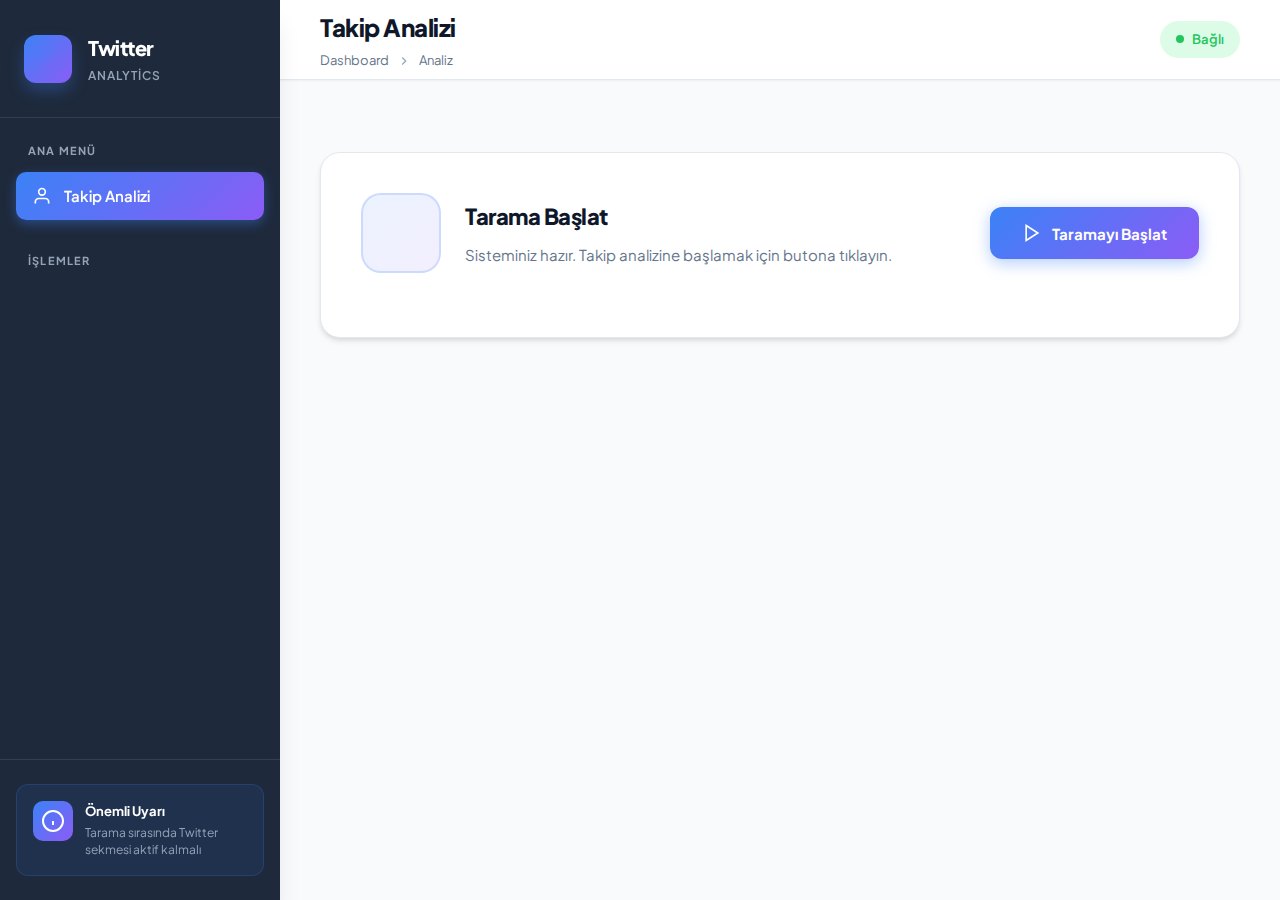
<file: index.html>
<!DOCTYPE html>
<html lang="tr">
<head>
    <meta charset="UTF-8">
    <meta name="viewport" content="width=device-width, initial-scale=1.0">
    <title>Twitter Analytics Dashboard</title>
    <link rel="preconnect" href="https://fonts.googleapis.com">
    <link rel="preconnect" href="https://fonts.gstatic.com" crossorigin>
    <link href="https://fonts.googleapis.com/css2?family=Plus+Jakarta+Sans:wght@300;400;500;600;700;800&display=swap" rel="stylesheet">
    <link rel="stylesheet" href="styles.css">
</head>
<body>
    <!-- Sidebar -->
    <aside class="sidebar">
        <div class="sidebar-header">
            <div class="brand">
                <div class="brand-icon">
                    <svg width="24" height="24" viewBox="0 0 24 24" fill="none">
                        <path d="M23 3a10.9 10.9 0 01-3.14 1.53 4.48 4.48 0 00-7.86 3v1A10.66 10.66 0 013 4s-4 9 5 13a11.64 11.64 0 01-7 2c9 5 20 0 20-11.5a4.5 4.5 0 00-.08-.83A7.72 7.72 0 0023 3z" stroke="url(#gradient1)" stroke-width="2" stroke-linecap="round" stroke-linejoin="round"/>
                        <defs>
                            <linearGradient id="gradient1" x1="0%" y1="0%" x2="100%" y2="100%">
                                <stop offset="0%" style="stop-color:#3b82f6"/>
                                <stop offset="100%" style="stop-color:#8b5cf6"/>
                            </linearGradient>
                        </defs>
                    </svg>
                </div>
                <div class="brand-text">
                    <div class="brand-title">Twitter</div>
                    <div class="brand-subtitle">Analytics</div>
                </div>
            </div>
        </div>

        <nav class="sidebar-nav">
            <div class="nav-section">
                <div class="nav-label">ANA MENÜ</div>
                <div class="nav-item active">
                    <svg width="20" height="20" viewBox="0 0 24 24" fill="none" stroke="currentColor" stroke-width="2">
                        <path d="M20 21v-2a4 4 0 00-4-4H8a4 4 0 00-4 4v2"/>
                        <circle cx="12" cy="7" r="4"/>
                    </svg>
                    <span>Takip Analizi</span>
                </div>
            </div>

            <div class="nav-section">
                <div class="nav-label">İŞLEMLER</div>
                <button id="clearBtn" class="nav-item nav-action" style="display: none;">
                    <svg width="20" height="20" viewBox="0 0 24 24" fill="none" stroke="currentColor" stroke-width="2">
                        <path d="M3 6h18M19 6v14a2 2 0 01-2 2H7a2 2 0 01-2-2V6m3 0V4a2 2 0 012-2h4a2 2 0 012 2v2"/>
                    </svg>
                    <span>Verileri Temizle</span>
                </button>
            </div>
        </nav>

        <div class="sidebar-footer">
            <div class="footer-card">
                <div class="footer-icon">
                    <svg width="24" height="24" viewBox="0 0 24 24" fill="none" stroke="currentColor" stroke-width="2">
                        <circle cx="12" cy="12" r="10"/>
                        <path d="M12 16v-4M12 8h.01"/>
                    </svg>
                </div>
                <div class="footer-text">
                    <div class="footer-title">Önemli Uyarı</div>
                    <div class="footer-desc">Tarama sırasında Twitter sekmesi aktif kalmalı</div>
                </div>
            </div>
        </div>
    </aside>

    <!-- Main Content -->
    <main class="main-wrapper">
        <!-- Top Bar -->
        <div class="topbar">
            <div class="topbar-left">
                <h1 class="page-title">Takip Analizi</h1>
                <div class="page-breadcrumb">
                    <span>Dashboard</span>
                    <svg width="16" height="16" viewBox="0 0 24 24" fill="none" stroke="currentColor" stroke-width="2">
                        <polyline points="9 18 15 12 9 6"/>
                    </svg>
                    <span>Analiz</span>
                </div>
            </div>
            <div class="topbar-right">
                <div id="connectionStatus" class="connection-status">
                    <div class="status-dot"></div>
                    <span>Bağlı</span>
                </div>
            </div>
        </div>

        <!-- Stats Section -->
        <div class="dashboard-section">
            <div id="stats" class="stats-container" style="display: none;">
                <div class="stat-card primary">
                    <div class="stat-background">
                        <svg width="120" height="120" viewBox="0 0 120 120" fill="none">
                            <circle cx="60" cy="60" r="50" stroke="rgba(59, 130, 246, 0.1)" stroke-width="20"/>
                        </svg>
                    </div>
                    <div class="stat-header">
                        <div class="stat-icon-wrapper primary">
                            <svg width="24" height="24" viewBox="0 0 24 24" fill="none" stroke="currentColor" stroke-width="2">
                                <path d="M17 21v-2a4 4 0 00-4-4H5a4 4 0 00-4 4v2"/>
                                <circle cx="9" cy="7" r="4"/>
                                <path d="M23 21v-2a4 4 0 00-3-3.87M16 3.13a4 4 0 010 7.75"/>
                            </svg>
                        </div>
                        <div class="stat-title">Kontrol Edilen</div>
                    </div>
                    <div class="stat-value" id="followingCount">0</div>
                    <div class="stat-footer">
                        <span class="stat-change positive">
                            <svg width="16" height="16" viewBox="0 0 24 24" fill="none" stroke="currentColor" stroke-width="2">
                                <polyline points="18 15 12 9 6 15"/>
                            </svg>
                            Toplam takip
                        </span>
                    </div>
                </div>

                <div class="stat-card danger">
                    <div class="stat-background">
                        <svg width="120" height="120" viewBox="0 0 120 120" fill="none">
                            <circle cx="60" cy="60" r="50" stroke="rgba(239, 68, 68, 0.1)" stroke-width="20"/>
                        </svg>
                    </div>
                    <div class="stat-header">
                        <div class="stat-icon-wrapper danger">
                            <svg width="24" height="24" viewBox="0 0 24 24" fill="none" stroke="currentColor" stroke-width="2">
                                <path d="M16 21v-2a4 4 0 00-4-4H5a4 4 0 00-4 4v2"/>
                                <circle cx="8.5" cy="7" r="4"/>
                                <line x1="18" y1="8" x2="23" y2="13"/>
                                <line x1="23" y1="8" x2="18" y2="13"/>
                            </svg>
                        </div>
                        <div class="stat-title">Takip Etmeyen</div>
                    </div>
                    <div class="stat-value" id="notFollowingBack">0</div>
                    <div class="stat-footer">
                        <span class="stat-change negative">
                            <svg width="16" height="16" viewBox="0 0 24 24" fill="none" stroke="currentColor" stroke-width="2">
                                <polyline points="6 9 12 15 18 9"/>
                            </svg>
                            Sizi takip etmiyor
                        </span>
                    </div>
                </div>

                <div class="stat-card success">
                    <div class="stat-background">
                        <svg width="120" height="120" viewBox="0 0 120 120" fill="none">
                            <circle cx="60" cy="60" r="50" stroke="rgba(34, 197, 94, 0.1)" stroke-width="20"/>
                        </svg>
                    </div>
                    <div class="stat-header">
                        <div class="stat-icon-wrapper success">
                            <svg width="24" height="24" viewBox="0 0 24 24" fill="none" stroke="currentColor" stroke-width="2">
                                <polyline points="20 6 9 17 4 12"/>
                            </svg>
                        </div>
                        <div class="stat-title">Karşılıklı Takip</div>
                    </div>
                    <div class="stat-value" id="mutualFollowCount">0</div>
                    <div class="stat-footer">
                        <span class="stat-change positive">
                            <svg width="16" height="16" viewBox="0 0 24 24" fill="none" stroke="currentColor" stroke-width="2">
                                <polyline points="18 15 12 9 6 15"/>
                            </svg>
                            Aktif takip
                        </span>
                    </div>
                </div>
            </div>
        </div>

        <!-- Scan Control Section -->
        <div class="dashboard-section">
            <div class="scan-control-card">
                <div class="scan-control-content">
                    <div class="scan-info">
                        <div class="scan-icon">
                            <svg width="48" height="48" viewBox="0 0 24 24" fill="none" stroke="url(#gradient2)" stroke-width="2">
                                <circle cx="11" cy="11" r="8"/>
                                <path d="M21 21l-4.35-4.35"/>
                            </svg>
                            <defs>
                                <linearGradient id="gradient2" x1="0%" y1="0%" x2="100%" y2="100%">
                                    <stop offset="0%" style="stop-color:#3b82f6"/>
                                    <stop offset="100%" style="stop-color:#8b5cf6"/>
                                </linearGradient>
                            </defs>
                        </div>
                        <div class="scan-text">
                            <h3>Tarama Başlat</h3>
                            <p id="status">Sisteminiz hazır. Takip analizine başlamak için butona tıklayın.</p>
                        </div>
                    </div>
                    <div class="scan-actions">
                        <button id="scanBtn" class="action-btn primary-btn">
                            <svg width="20" height="20" viewBox="0 0 24 24" fill="none" stroke="currentColor" stroke-width="2">
                                <polygon points="5 3 19 12 5 21 5 3"/>
                            </svg>
                            <span>Taramayı Başlat</span>
                        </button>
                        <button id="stopBtn" class="action-btn danger-btn" style="display: none;">
                            <svg width="20" height="20" viewBox="0 0 24 24" fill="none" stroke="currentColor" stroke-width="2">
                                <rect x="6" y="6" width="12" height="12" rx="2"/>
                            </svg>
                            <span>Durdur</span>
                        </button>
                    </div>
                </div>

                <!-- Progress -->
                <div id="progress" class="scan-progress" style="display: none;">
                    <div class="progress-track">
                        <div id="progressBar" class="progress-active"></div>
                    </div>
                </div>
            </div>
        </div>

        <!-- Results Section -->
        <div id="resultsContainer" class="dashboard-section" style="display: none;">
            <!-- Section Header -->
            <div class="section-header-card">
                <div class="section-header-left">
                    <h2 class="section-title">Tarama Sonuçları</h2>
                    <p class="section-subtitle">Sizi takip etmeyen kullanıcıların listesi</p>
                </div>
                <div class="section-header-right">
                    <div class="search-container">
                        <svg width="20" height="20" viewBox="0 0 24 24" fill="none" stroke="currentColor" stroke-width="2">
                            <circle cx="11" cy="11" r="8"/>
                            <path d="M21 21l-4.35-4.35"/>
                        </svg>
                        <input type="text" id="searchInput" placeholder="Kullanıcı adı ile ara...">
                    </div>
                </div>
            </div>

            <!-- Bulk Actions Panel -->
            <div id="bulkActions" class="bulk-actions-panel" style="display: none;">
                <div class="bulk-panel-left">
                    <label class="master-checkbox">
                        <input type="checkbox" id="selectAllCheckbox">
                        <span class="checkbox-custom"></span>
                    </label>
                    <div class="selection-info">
                        <span id="selectedCount" class="selection-count">0</span>
                        <span class="selection-text">kullanıcı seçildi</span>
                    </div>
                    <div class="selection-divider"></div>
                    <div class="selection-quick-actions">
                        <button id="selectAllBtn" class="quick-action-btn">Tümünü Seç</button>
                        <button id="selectNoneBtn" class="quick-action-btn">Temizle</button>
                        <button id="selectInverseBtn" class="quick-action-btn">Ters Çevir</button>
                    </div>
                </div>
                <div class="bulk-panel-right">
                    <div style="display: flex; align-items: center; gap: 12px; margin-right: 12px;">
                        <label style="font-size: 13px; font-weight: 600; color: #64748b;">Hız:</label>
                        <select id="unfollowSpeedSelect" style="padding: 8px 12px; border: 2px solid #e2e8f0; border-radius: 8px; font-size: 13px; font-weight: 600; background: white; color: #0f172a; cursor: pointer;">
                            <option value="500">⚡ Çok Hızlı (0.5s)</option>
                            <option value="800" selected>🚀 Hızlı (0.8s)</option>
                            <option value="1500">🐢 Normal (1.5s)</option>
                            <option value="2000">🐌 Yavaş (2s)</option>
                        </select>
                    </div>
                    <button id="unfollowSelectedBtn" class="bulk-action-btn primary" disabled>
                        <svg width="20" height="20" viewBox="0 0 24 24" fill="none" stroke="currentColor" stroke-width="2">
                            <path d="M16 21v-2a4 4 0 00-4-4H5a4 4 0 00-4 4v2"/>
                            <circle cx="8.5" cy="7" r="4"/>
                            <line x1="18" y1="8" x2="23" y2="13"/>
                            <line x1="23" y1="8" x2="18" y2="13"/>
                        </svg>
                        <span>Takibi Bırak</span>
                    </button>
                    <button id="pauseUnfollowBtn" class="bulk-action-btn secondary" style="display: none;">
                        <svg width="20" height="20" viewBox="0 0 24 24" fill="none" stroke="currentColor" stroke-width="2">
                            <rect x="6" y="4" width="4" height="16"/>
                            <rect x="14" y="4" width="4" height="16"/>
                        </svg>
                        <span>Duraklat</span>
                    </button>
                </div>
            </div>

            <!-- Bulk Progress -->
            <div id="bulkProgress" class="bulk-progress-panel" style="display: none;">
                <div class="bulk-progress-header">
                    <div class="bulk-progress-stats">
                        <span id="bulkProgressText" class="progress-numbers">0 / 0</span>
                        <span id="bulkProgressPercent" class="progress-percentage">0%</span>
                    </div>
                </div>
                <div class="bulk-progress-track">
                    <div id="bulkProgressBar" class="bulk-progress-active"></div>
                </div>
            </div>

            <!-- Results Grid -->
            <div id="results" class="users-grid"></div>
        </div>
    </main>

    <script src="dashboard.js"></script>
</body>
</html>
</file>
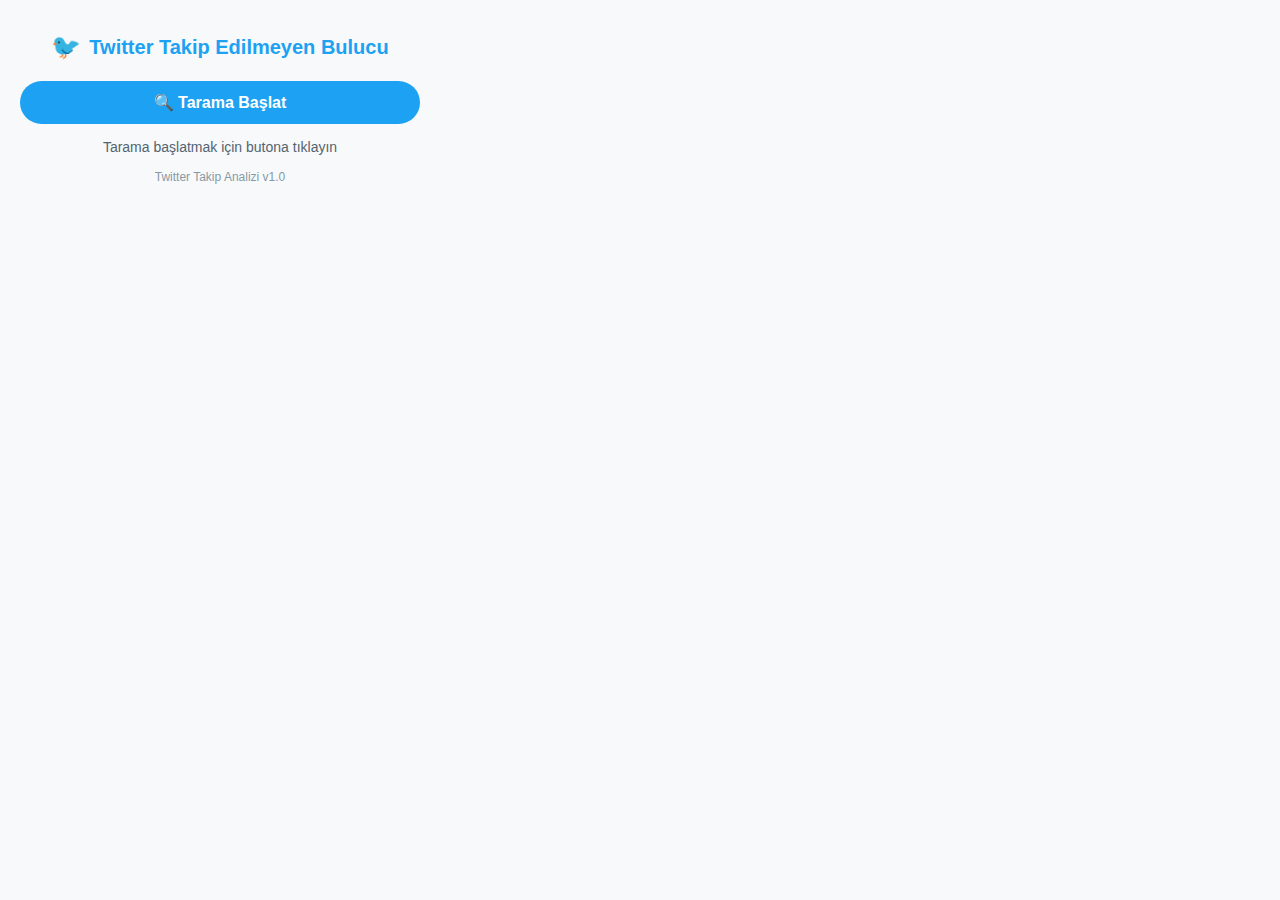
<file: popup.html>
<!DOCTYPE html>
<html lang="tr">
<head>
    <meta charset="UTF-8">
    <meta name="viewport" content="width=device-width, initial-scale=1.0">
    <title>Twitter Takip Edilmeyen Bulucu</title>
    <style>
        body {
            width: 400px;
            min-height: 500px;
            padding: 20px;
            font-family: -apple-system, BlinkMacSystemFont, "Segoe UI", Arial, sans-serif;
            background-color: #f7f9fa;
            margin: 0;
        }
        h1 {
            font-size: 20px;
            color: #1da1f2;
            margin-bottom: 20px;
            text-align: center;
            display: flex;
            align-items: center;
            justify-content: center;
            gap: 8px;
        }
        h1:before {
            content: "🐦";
            font-size: 24px;
        }
        .control-buttons {
            display: flex;
            gap: 10px;
            margin-bottom: 15px;
        }
        button {
            flex: 1;
            padding: 12px;
            background-color: #1da1f2;
            color: white;
            border: none;
            border-radius: 25px;
            font-size: 16px;
            font-weight: 600;
            cursor: pointer;
            transition: all 0.3s;
        }
        button:hover {
            background-color: #1a91da;
            transform: translateY(-1px);
        }
        button:disabled {
            background-color: #ccc;
            cursor: not-allowed;
            transform: none;
        }
        #stopBtn {
            background-color: #e0245e;
        }
        #stopBtn:hover {
            background-color: #c7204d;
        }
        #clearBtn {
            background-color: #6c757d;
        }
        #clearBtn:hover {
            background-color: #5a6268;
        }
        #progress {
            width: 100%;
            height: 8px;
            background-color: #e1e8ed;
            border-radius: 4px;
            margin-bottom: 15px;
            overflow: hidden;
            display: none;
        }
        #progressBar {
            height: 100%;
            background: linear-gradient(90deg, #1da1f2, #1a91da);
            width: 0%;
            transition: width 0.3s;
            position: relative;
            overflow: hidden;
        }
        #progressBar:after {
            content: "";
            position: absolute;
            top: 0;
            left: 0;
            right: 0;
            bottom: 0;
            background: linear-gradient(
                90deg,
                transparent,
                rgba(255, 255, 255, 0.3),
                transparent
            );
            animation: shimmer 1.5s infinite;
        }
        @keyframes shimmer {
            0% { transform: translateX(-100%); }
            100% { transform: translateX(100%); }
        }
        .timeline {
            background-color: white;
            border-radius: 12px;
            padding: 15px;
            margin-bottom: 15px;
            box-shadow: 0 1px 3px rgba(0,0,0,0.1);
            max-height: 200px;
            overflow-y: auto;
            display: none;
        }
        .timeline-item {
            display: flex;
            align-items: flex-start;
            margin-bottom: 12px;
            font-size: 13px;
            color: #536471;
            padding-left: 20px;
            position: relative;
        }
        .timeline-item:before {
            content: "•";
            position: absolute;
            left: 0;
            color: #1da1f2;
            font-size: 20px;
            line-height: 16px;
        }
        .timeline-item.error:before {
            content: "✖";
            color: #e0245e;
            font-size: 12px;
            left: 2px;
        }
        .timeline-item.success:before {
            content: "✓";
            color: #17bf63;
            font-size: 12px;
            left: 2px;
        }
        .timeline-item .time {
            color: #8899a6;
            margin-right: 8px;
            font-size: 12px;
        }
        .stats {
            display: flex;
            justify-content: space-around;
            margin-bottom: 15px;
            padding: 20px;
            background-color: white;
            border-radius: 12px;
            box-shadow: 0 1px 3px rgba(0,0,0,0.1);
            display: none;
        }
        .stat-item {
            text-align: center;
        }
        .stat-number {
            font-size: 28px;
            font-weight: bold;
            color: #1da1f2;
            line-height: 1;
        }
        .stat-label {
            font-size: 13px;
            color: #536471;
            margin-top: 5px;
        }
        #results {
            background-color: white;
            border-radius: 12px;
            padding: 15px;
            box-shadow: 0 1px 3px rgba(0,0,0,0.1);
            display: none;
            max-height: 300px;
            overflow-y: auto;
        }
        #results h3 {
            margin: 0 0 15px 0;
            font-size: 16px;
            color: #14171a;
        }
        .user-item {
            display: flex;
            align-items: center;
            justify-content: space-between;
            padding: 12px;
            border-radius: 8px;
            transition: background-color 0.2s;
            margin-bottom: 8px;
        }
        .user-item:hover {
            background-color: #f7f9fa;
        }
        .user-info {
            display: flex;
            align-items: center;
            gap: 10px;
        }
        .user-avatar {
            width: 40px;
            height: 40px;
            border-radius: 50%;
            background-color: #e1e8ed;
            display: flex;
            align-items: center;
            justify-content: center;
            font-size: 18px;
            color: #536471;
        }
        .username {
            font-weight: 600;
            color: #14171a;
            font-size: 15px;
        }
        .username:hover {
            color: #1da1f2;
            text-decoration: underline;
            cursor: pointer;
        }
        .unfollow-btn {
            padding: 6px 16px;
            font-size: 13px;
            background-color: #fff;
            border: 1px solid #cfd9de;
            color: #14171a;
            border-radius: 20px;
            font-weight: 600;
            transition: all 0.2s;
        }
        .unfollow-btn:hover {
            background-color: #fef2f2;
            border-color: #e0245e;
            color: #e0245e;
        }
        #status {
            text-align: center;
            font-size: 14px;
            color: #536471;
            margin-bottom: 10px;
            font-weight: 500;
        }
        ::-webkit-scrollbar {
            width: 6px;
        }
        ::-webkit-scrollbar-track {
            background: #f1f1f1;
            border-radius: 3px;
        }
        ::-webkit-scrollbar-thumb {
            background: #c1c1c1;
            border-radius: 3px;
        }
        ::-webkit-scrollbar-thumb:hover {
            background: #a8a8a8;
        }
        .empty-state {
            text-align: center;
            padding: 40px;
            color: #536471;
        }
        .empty-state-icon {
            font-size: 48px;
            margin-bottom: 10px;
        }
        .footer {
            text-align: center;
            font-size: 12px;
            color: #8899a6;
            margin-top: 15px;
        }
    </style>
</head>
<body>
    <h1>Twitter Takip Edilmeyen Bulucu</h1>
    
    <div class="control-buttons">
        <button id="scanBtn">🔍 Tarama Başlat</button>
        <button id="stopBtn" style="display: none;">⏹ Durdur</button>
        <button id="clearBtn" style="display: none;">🗑 Temizle</button>
    </div>
    
    <div id="progress">
        <div id="progressBar"></div>
    </div>
    
    <div id="status">Tarama başlatmak için butona tıklayın</div>
    
    <div class="timeline" id="timeline">
        <!-- Timeline items will be added here -->
    </div>
    
    <div class="stats" id="stats">
        <div class="stat-item">
            <div class="stat-number" id="followingCount">0</div>
            <div class="stat-label">Kontrol Edilen</div>
        </div>
        <div class="stat-item">
            <div class="stat-number" id="notFollowingBack">0</div>
            <div class="stat-label">Takip Etmeyen</div>
        </div>
    </div>
    
    <div id="results"></div>
    
    <div class="footer">
        Twitter Takip Analizi v1.0
    </div>
    
    <script src="popup.js"></script>
</body>
</html>
</file>
<file: styles.css>
/* ========================================
   TWITTER ANALYTICS DASHBOARD - ULTRA PROFESSIONAL
   ======================================== */

/* === Reset & Base === */
* {
    margin: 0;
    padding: 0;
    box-sizing: border-box;
}

:root {
    /* Color Palette */
    --bg-primary: #f8fafc;
    --bg-secondary: #ffffff;
    --sidebar-bg: #1e293b;
    --sidebar-hover: #334155;

    --text-primary: #0f172a;
    --text-secondary: #64748b;
    --text-muted: #94a3b8;
    --text-inverse: #ffffff;

    --primary: #3b82f6;
    --primary-hover: #2563eb;
    --primary-light: #dbeafe;

    --danger: #ef4444;
    --danger-hover: #dc2626;
    --danger-light: #fee2e2;

    --success: #22c55e;
    --success-light: #dcfce7;

    --warning: #f59e0b;
    --warning-light: #fef3c7;

    --border: #e2e8f0;
    --border-light: #f1f5f9;

    /* Shadows */
    --shadow-sm: 0 1px 2px 0 rgba(0, 0, 0, 0.05);
    --shadow-md: 0 4px 6px -1px rgba(0, 0, 0, 0.1), 0 2px 4px -1px rgba(0, 0, 0, 0.06);
    --shadow-lg: 0 10px 15px -3px rgba(0, 0, 0, 0.1), 0 4px 6px -2px rgba(0, 0, 0, 0.05);
    --shadow-xl: 0 20px 25px -5px rgba(0, 0, 0, 0.1), 0 10px 10px -5px rgba(0, 0, 0, 0.04);

    /* Spacing */
    --sidebar-width: 280px;
    --topbar-height: 80px;
    --section-gap: 24px;

    /* Transitions */
    --transition-base: 0.2s ease;
    --transition-smooth: 0.3s cubic-bezier(0.4, 0, 0.2, 1);
}

body {
    font-family: 'Plus Jakarta Sans', -apple-system, BlinkMacSystemFont, 'Segoe UI', sans-serif;
    background: var(--bg-primary);
    color: var(--text-primary);
    line-height: 1.6;
    min-height: 100vh;
    display: flex;
    overflow-x: hidden;
}

/* ========================================
   SIDEBAR
   ======================================== */
.sidebar {
    width: var(--sidebar-width);
    background: var(--sidebar-bg);
    height: 100vh;
    position: fixed;
    left: 0;
    top: 0;
    display: flex;
    flex-direction: column;
    z-index: 100;
    box-shadow: var(--shadow-xl);
}

.sidebar-header {
    padding: 32px 24px;
    border-bottom: 1px solid rgba(255, 255, 255, 0.1);
}

.brand {
    display: flex;
    align-items: center;
    gap: 16px;
}

.brand-icon {
    width: 48px;
    height: 48px;
    background: linear-gradient(135deg, #3b82f6 0%, #8b5cf6 100%);
    border-radius: 12px;
    display: flex;
    align-items: center;
    justify-content: center;
    box-shadow: 0 8px 16px rgba(59, 130, 246, 0.3);
}

.brand-text {
    display: flex;
    flex-direction: column;
    gap: 2px;
}

.brand-title {
    font-size: 20px;
    font-weight: 800;
    color: var(--text-inverse);
    letter-spacing: -0.5px;
}

.brand-subtitle {
    font-size: 12px;
    font-weight: 600;
    color: var(--text-muted);
    text-transform: uppercase;
    letter-spacing: 1px;
}

/* Sidebar Navigation */
.sidebar-nav {
    flex: 1;
    padding: 24px 0;
    overflow-y: auto;
}

.nav-section {
    margin-bottom: 32px;
    padding: 0 16px;
}

.nav-label {
    font-size: 11px;
    font-weight: 700;
    color: var(--text-muted);
    text-transform: uppercase;
    letter-spacing: 1.2px;
    padding: 0 12px;
    margin-bottom: 12px;
}

.nav-item {
    display: flex;
    align-items: center;
    gap: 12px;
    padding: 12px 16px;
    color: var(--text-muted);
    text-decoration: none;
    border-radius: 10px;
    margin-bottom: 4px;
    transition: all var(--transition-base);
    cursor: pointer;
    border: none;
    background: none;
    width: 100%;
    font-family: inherit;
    font-size: 15px;
    font-weight: 600;
}

.nav-item svg {
    flex-shrink: 0;
}

.nav-item:hover {
    background: var(--sidebar-hover);
    color: var(--text-inverse);
    transform: translateX(4px);
}

.nav-item.active {
    background: linear-gradient(135deg, #3b82f6 0%, #8b5cf6 100%);
    color: var(--text-inverse);
    box-shadow: 0 4px 12px rgba(59, 130, 246, 0.4);
}

.nav-action {
    text-align: left;
}

/* Sidebar Footer */
.sidebar-footer {
    padding: 24px 16px;
    border-top: 1px solid rgba(255, 255, 255, 0.1);
}

.footer-card {
    background: rgba(59, 130, 246, 0.1);
    border: 1px solid rgba(59, 130, 246, 0.2);
    border-radius: 12px;
    padding: 16px;
    display: flex;
    gap: 12px;
}

.footer-icon {
    width: 40px;
    height: 40px;
    background: linear-gradient(135deg, #3b82f6 0%, #8b5cf6 100%);
    border-radius: 10px;
    display: flex;
    align-items: center;
    justify-content: center;
    flex-shrink: 0;
}

.footer-icon svg {
    color: white;
}

.footer-text {
    flex: 1;
}

.footer-title {
    font-size: 13px;
    font-weight: 700;
    color: var(--text-inverse);
    margin-bottom: 4px;
}

.footer-desc {
    font-size: 12px;
    color: var(--text-muted);
    line-height: 1.4;
}

/* ========================================
   MAIN WRAPPER
   ======================================== */
.main-wrapper {
    margin-left: var(--sidebar-width);
    flex: 1;
    min-height: 100vh;
    display: flex;
    flex-direction: column;
}

/* ========================================
   TOPBAR
   ======================================== */
.topbar {
    height: var(--topbar-height);
    background: var(--bg-secondary);
    border-bottom: 1px solid var(--border);
    display: flex;
    align-items: center;
    justify-content: space-between;
    padding: 0 40px;
    position: sticky;
    top: 0;
    z-index: 50;
    box-shadow: var(--shadow-sm);
}

.topbar-left {
    display: flex;
    flex-direction: column;
    gap: 4px;
}

.page-title {
    font-size: 24px;
    font-weight: 800;
    color: var(--text-primary);
    letter-spacing: -0.5px;
}

.page-breadcrumb {
    display: flex;
    align-items: center;
    gap: 8px;
    font-size: 13px;
    color: var(--text-secondary);
}

.page-breadcrumb svg {
    width: 14px;
    height: 14px;
    color: var(--text-muted);
}

.topbar-right {
    display: flex;
    align-items: center;
    gap: 16px;
}

.connection-status {
    display: flex;
    align-items: center;
    gap: 8px;
    padding: 8px 16px;
    background: var(--success-light);
    border-radius: 20px;
    font-size: 13px;
    font-weight: 600;
    color: var(--success);
}

.status-dot {
    width: 8px;
    height: 8px;
    background: var(--success);
    border-radius: 50%;
    animation: pulse 2s cubic-bezier(0.4, 0, 0.6, 1) infinite;
}

@keyframes pulse {
    0%, 100% {
        opacity: 1;
    }
    50% {
        opacity: 0.5;
    }
}

/* ========================================
   DASHBOARD SECTIONS
   ======================================== */
.dashboard-section {
    padding: var(--section-gap) 40px;
}

/* ========================================
   STATS CARDS
   ======================================== */
.stats-container {
    display: grid;
    grid-template-columns: repeat(auto-fit, minmax(300px, 1fr));
    gap: 24px;
}

.stat-card {
    background: var(--bg-secondary);
    border-radius: 20px;
    padding: 32px;
    position: relative;
    overflow: hidden;
    box-shadow: var(--shadow-md);
    border: 1px solid var(--border);
    transition: all var(--transition-smooth);
}

.stat-card::before {
    content: '';
    position: absolute;
    top: 0;
    left: 0;
    right: 0;
    height: 4px;
    background: linear-gradient(90deg, transparent, var(--primary), transparent);
    opacity: 0;
    transition: opacity var(--transition-smooth);
}

.stat-card:hover::before {
    opacity: 1;
}

.stat-card:hover {
    transform: translateY(-4px);
    box-shadow: var(--shadow-xl);
}

.stat-card.primary::before {
    background: linear-gradient(90deg, transparent, #3b82f6, transparent);
}

.stat-card.danger::before {
    background: linear-gradient(90deg, transparent, #ef4444, transparent);
}

.stat-card.success::before {
    background: linear-gradient(90deg, transparent, #22c55e, transparent);
}

.stat-background {
    position: absolute;
    right: -20px;
    bottom: -20px;
    opacity: 0.4;
}

.stat-header {
    display: flex;
    align-items: center;
    gap: 16px;
    margin-bottom: 20px;
}

.stat-icon-wrapper {
    width: 56px;
    height: 56px;
    border-radius: 14px;
    display: flex;
    align-items: center;
    justify-content: center;
    flex-shrink: 0;
}

.stat-icon-wrapper.primary {
    background: linear-gradient(135deg, #3b82f6 0%, #2563eb 100%);
    box-shadow: 0 8px 20px rgba(59, 130, 246, 0.3);
}

.stat-icon-wrapper.danger {
    background: linear-gradient(135deg, #ef4444 0%, #dc2626 100%);
    box-shadow: 0 8px 20px rgba(239, 68, 68, 0.3);
}

.stat-icon-wrapper.success {
    background: linear-gradient(135deg, #22c55e 0%, #16a34a 100%);
    box-shadow: 0 8px 20px rgba(34, 197, 94, 0.3);
}

.stat-icon-wrapper svg {
    color: white;
}

.stat-title {
    font-size: 14px;
    font-weight: 600;
    color: var(--text-secondary);
    text-transform: uppercase;
    letter-spacing: 0.5px;
}

.stat-value {
    font-size: 48px;
    font-weight: 800;
    color: var(--text-primary);
    line-height: 1;
    margin-bottom: 16px;
    letter-spacing: -2px;
    position: relative;
    display: inline-block;
}

.stat-card:hover .stat-value {
    animation: countPulse 0.6s ease;
}

@keyframes countPulse {
    0%, 100% {
        transform: scale(1);
    }
    50% {
        transform: scale(1.05);
    }
}

.stat-footer {
    display: flex;
    align-items: center;
    gap: 8px;
}

.stat-change {
    display: flex;
    align-items: center;
    gap: 6px;
    font-size: 13px;
    font-weight: 600;
    padding: 6px 12px;
    border-radius: 8px;
}

.stat-change.positive {
    color: var(--success);
    background: var(--success-light);
}

.stat-change.negative {
    color: var(--danger);
    background: var(--danger-light);
}

.stat-change svg {
    width: 14px;
    height: 14px;
}

/* ========================================
   SCAN CONTROL CARD
   ======================================== */
.scan-control-card {
    background: var(--bg-secondary);
    border-radius: 20px;
    padding: 40px;
    box-shadow: var(--shadow-md);
    border: 1px solid var(--border);
}

.scan-control-content {
    display: flex;
    align-items: center;
    justify-content: space-between;
    gap: 32px;
    margin-bottom: 24px;
}

.scan-info {
    display: flex;
    align-items: center;
    gap: 24px;
    flex: 1;
}

.scan-icon {
    width: 80px;
    height: 80px;
    background: linear-gradient(135deg, rgba(59, 130, 246, 0.1) 0%, rgba(139, 92, 246, 0.1) 100%);
    border-radius: 20px;
    display: flex;
    align-items: center;
    justify-content: center;
    flex-shrink: 0;
    border: 2px solid rgba(59, 130, 246, 0.2);
}

.scan-text h3 {
    font-size: 22px;
    font-weight: 800;
    color: var(--text-primary);
    margin-bottom: 8px;
    letter-spacing: -0.5px;
}

.scan-text p {
    font-size: 15px;
    color: var(--text-secondary);
    line-height: 1.6;
}

.scan-actions {
    display: flex;
    gap: 12px;
}

.action-btn {
    display: flex;
    align-items: center;
    gap: 10px;
    padding: 16px 32px;
    border: none;
    border-radius: 12px;
    font-family: inherit;
    font-size: 15px;
    font-weight: 700;
    cursor: pointer;
    transition: all var(--transition-base);
    position: relative;
    overflow: hidden;
}

.action-btn::before {
    content: '';
    position: absolute;
    inset: 0;
    background: linear-gradient(90deg, transparent, rgba(255, 255, 255, 0.2), transparent);
    transform: translateX(-100%);
    transition: transform 0.6s ease;
}

.action-btn:hover::before {
    transform: translateX(100%);
}

.action-btn:active {
    transform: translateY(0);
}

.action-btn svg,
.action-btn span {
    position: relative;
    z-index: 1;
}

.primary-btn {
    background: linear-gradient(135deg, #3b82f6 0%, #8b5cf6 100%);
    color: white;
    box-shadow: 0 4px 16px rgba(59, 130, 246, 0.4);
}

.primary-btn:hover {
    transform: translateY(-2px);
    box-shadow: 0 8px 24px rgba(59, 130, 246, 0.5);
}

.danger-btn {
    background: linear-gradient(135deg, #ef4444 0%, #dc2626 100%);
    color: white;
    box-shadow: 0 4px 16px rgba(239, 68, 68, 0.4);
}

.danger-btn:hover {
    transform: translateY(-2px);
    box-shadow: 0 8px 24px rgba(239, 68, 68, 0.5);
}

/* Scan Progress */
.scan-progress {
    margin-top: 24px;
}

.progress-track {
    height: 8px;
    background: var(--border-light);
    border-radius: 100px;
    overflow: hidden;
}

.progress-active {
    height: 100%;
    background: linear-gradient(90deg, #3b82f6 0%, #8b5cf6 100%);
    border-radius: 100px;
    transition: width var(--transition-smooth);
    position: relative;
}

.progress-active::after {
    content: '';
    position: absolute;
    inset: 0;
    background: linear-gradient(90deg, transparent, rgba(255, 255, 255, 0.3), transparent);
    animation: shimmer 1.5s infinite;
}

@keyframes shimmer {
    0% {
        transform: translateX(-100%);
    }
    100% {
        transform: translateX(100%);
    }
}

/* ========================================
   RESULTS SECTION
   ======================================== */
.section-header-card {
    background: var(--bg-secondary);
    border-radius: 20px;
    padding: 32px;
    box-shadow: var(--shadow-md);
    border: 1px solid var(--border);
    display: flex;
    align-items: center;
    justify-content: space-between;
    gap: 32px;
    margin-bottom: 24px;
}

.section-header-left h2 {
    font-size: 24px;
    font-weight: 800;
    color: var(--text-primary);
    margin-bottom: 6px;
    letter-spacing: -0.5px;
}

.section-subtitle {
    font-size: 14px;
    color: var(--text-secondary);
}

.search-container {
    position: relative;
    width: 320px;
}

.search-container svg {
    position: absolute;
    left: 16px;
    top: 50%;
    transform: translateY(-50%);
    color: var(--text-muted);
    transition: all var(--transition-smooth);
}

.search-container input:focus + svg,
.search-container:focus-within svg {
    color: var(--primary);
    transform: translateY(-50%) scale(1.1);
}

.search-container input {
    width: 100%;
    padding: 14px 16px 14px 48px;
    border: 2px solid var(--border);
    border-radius: 12px;
    font-family: inherit;
    font-size: 14px;
    font-weight: 500;
    color: var(--text-primary);
    background: var(--bg-primary);
    transition: all var(--transition-smooth);
}

.search-container input:focus {
    outline: none;
    border-color: var(--primary);
    box-shadow: 0 0 0 4px rgba(59, 130, 246, 0.1);
    transform: translateY(-2px);
}

.search-container input::placeholder {
    color: var(--text-muted);
    transition: color var(--transition-base);
}

.search-container input:focus::placeholder {
    color: transparent;
}

/* ========================================
   BULK ACTIONS PANEL
   ======================================== */
.bulk-actions-panel {
    background: var(--bg-secondary);
    border-radius: 20px;
    padding: 24px 32px;
    box-shadow: var(--shadow-md);
    border: 1px solid var(--border);
    display: flex;
    align-items: center;
    justify-content: space-between;
    gap: 32px;
    margin-bottom: 24px;
}

.bulk-panel-left {
    display: flex;
    align-items: center;
    gap: 20px;
    flex: 1;
}

.master-checkbox {
    display: flex;
    align-items: center;
    cursor: pointer;
}

.master-checkbox input[type="checkbox"] {
    display: none;
}

.checkbox-custom {
    width: 24px;
    height: 24px;
    border: 2px solid var(--border);
    border-radius: 6px;
    display: flex;
    align-items: center;
    justify-content: center;
    transition: all var(--transition-base);
    background: var(--bg-primary);
}

.master-checkbox input:checked + .checkbox-custom {
    background: linear-gradient(135deg, #3b82f6 0%, #8b5cf6 100%);
    border-color: transparent;
}

.master-checkbox input:checked + .checkbox-custom::after {
    content: '✓';
    color: white;
    font-size: 14px;
    font-weight: bold;
}

.selection-info {
    display: flex;
    align-items: baseline;
    gap: 8px;
}

.selection-count {
    font-size: 24px;
    font-weight: 800;
    color: var(--primary);
    letter-spacing: -0.5px;
}

.selection-text {
    font-size: 14px;
    font-weight: 600;
    color: var(--text-secondary);
}

.selection-divider {
    width: 1px;
    height: 32px;
    background: var(--border);
}

.selection-quick-actions {
    display: flex;
    gap: 8px;
}

.quick-action-btn {
    padding: 8px 16px;
    background: none;
    border: none;
    font-family: inherit;
    font-size: 13px;
    font-weight: 600;
    color: var(--text-secondary);
    cursor: pointer;
    border-radius: 8px;
    transition: all var(--transition-base);
}

.quick-action-btn:hover {
    background: var(--primary-light);
    color: var(--primary);
}

.bulk-panel-right {
    display: flex;
    gap: 12px;
}

.bulk-action-btn {
    display: flex;
    align-items: center;
    gap: 10px;
    padding: 14px 28px;
    border: none;
    border-radius: 12px;
    font-family: inherit;
    font-size: 14px;
    font-weight: 700;
    cursor: pointer;
    transition: all var(--transition-base);
}

.bulk-action-btn.primary {
    background: linear-gradient(135deg, #ef4444 0%, #dc2626 100%);
    color: white;
    box-shadow: 0 4px 16px rgba(239, 68, 68, 0.3);
}

.bulk-action-btn.primary:hover:not(:disabled) {
    transform: translateY(-2px);
    box-shadow: 0 8px 24px rgba(239, 68, 68, 0.4);
}

.bulk-action-btn.primary:disabled {
    opacity: 0.5;
    cursor: not-allowed;
}

.bulk-action-btn.secondary {
    background: var(--bg-primary);
    color: var(--text-primary);
    border: 2px solid var(--border);
}

.bulk-action-btn.secondary:hover {
    background: var(--border-light);
}

/* ========================================
   BULK PROGRESS PANEL
   ======================================== */
.bulk-progress-panel {
    background: linear-gradient(135deg, rgba(59, 130, 246, 0.05) 0%, rgba(139, 92, 246, 0.05) 100%);
    border-radius: 20px;
    padding: 24px 32px;
    border: 2px solid rgba(59, 130, 246, 0.2);
    margin-bottom: 24px;
}

.bulk-progress-header {
    margin-bottom: 16px;
}

.bulk-progress-stats {
    display: flex;
    align-items: center;
    justify-content: space-between;
}

.progress-numbers {
    font-size: 18px;
    font-weight: 800;
    color: var(--text-primary);
}

.progress-percentage {
    font-size: 24px;
    font-weight: 800;
    color: var(--primary);
    letter-spacing: -0.5px;
}

.bulk-progress-track {
    height: 12px;
    background: rgba(59, 130, 246, 0.1);
    border-radius: 100px;
    overflow: hidden;
}

.bulk-progress-active {
    height: 100%;
    background: linear-gradient(90deg, #3b82f6 0%, #8b5cf6 100%);
    border-radius: 100px;
    transition: width var(--transition-smooth);
    position: relative;
}

.bulk-progress-active::after {
    content: '';
    position: absolute;
    inset: 0;
    background: linear-gradient(90deg, transparent, rgba(255, 255, 255, 0.4), transparent);
    animation: shimmer 1.5s infinite;
}

/* ========================================
   USERS GRID
   ======================================== */
.users-grid {
    display: grid;
    grid-template-columns: repeat(auto-fill, minmax(340px, 1fr));
    gap: 20px;
}

.user-card {
    background: var(--bg-secondary);
    border-radius: 16px;
    padding: 24px;
    box-shadow: var(--shadow-md);
    border: 2px solid var(--border);
    transition: all var(--transition-smooth);
    position: relative;
    cursor: pointer;
    overflow: hidden;
}

.user-card::before {
    content: '';
    position: absolute;
    top: 0;
    left: -100%;
    width: 100%;
    height: 100%;
    background: linear-gradient(90deg, transparent, rgba(59, 130, 246, 0.15), transparent);
    transition: left 0.6s ease;
    z-index: 1;
}

.user-card:hover::before {
    left: 100%;
}

.user-card-header {
    position: relative;
    z-index: 2;
}

.user-card:hover {
    transform: translateY(-4px);
    box-shadow: var(--shadow-xl);
    border-color: var(--primary-light);
}

.user-card.selected {
    border-color: var(--primary);
    background: linear-gradient(135deg, rgba(59, 130, 246, 0.08) 0%, rgba(139, 92, 246, 0.08) 100%);
    box-shadow: 0 8px 24px rgba(59, 130, 246, 0.25);
    animation: selectPulse 0.4s ease;
}

@keyframes selectPulse {
    0% {
        transform: scale(1);
    }
    50% {
        transform: scale(1.02);
    }
    100% {
        transform: scale(1);
    }
}

.user-card.selected::after {
    content: '';
    position: absolute;
    top: 0;
    left: 0;
    width: 5px;
    height: 100%;
    background: linear-gradient(180deg, #3b82f6 0%, #8b5cf6 100%);
    box-shadow: 2px 0 8px rgba(59, 130, 246, 0.4);
    z-index: 3;
}

.user-card-header {
    display: flex;
    align-items: flex-start;
    gap: 16px;
    margin-bottom: 16px;
}

.user-checkbox-wrapper {
    padding-top: 4px;
}

.user-card-checkbox-label {
    display: flex;
    cursor: pointer;
}

.user-card-checkbox {
    display: none;
}

.user-checkbox-custom {
    width: 22px;
    height: 22px;
    border: 2px solid var(--border);
    border-radius: 6px;
    display: flex;
    align-items: center;
    justify-content: center;
    transition: all var(--transition-smooth);
    background: var(--bg-primary);
    position: relative;
}

.user-checkbox-custom::before {
    content: '';
    position: absolute;
    inset: -2px;
    border-radius: 8px;
    padding: 2px;
    background: linear-gradient(135deg, #3b82f6 0%, #8b5cf6 100%);
    -webkit-mask: linear-gradient(#fff 0 0) content-box, linear-gradient(#fff 0 0);
    -webkit-mask-composite: xor;
    mask-composite: exclude;
    opacity: 0;
    transition: opacity var(--transition-smooth);
}

.user-card:hover .user-checkbox-custom::before {
    opacity: 0.3;
}

.user-card-checkbox:checked + .user-checkbox-custom {
    background: linear-gradient(135deg, #3b82f6 0%, #8b5cf6 100%);
    border-color: transparent;
    transform: scale(1.1);
}

.user-card-checkbox:checked + .user-checkbox-custom::after {
    content: '✓';
    color: white;
    font-size: 13px;
    font-weight: bold;
    animation: checkmark 0.3s ease;
}

@keyframes checkmark {
    0% {
        transform: scale(0) rotate(-45deg);
    }
    50% {
        transform: scale(1.2) rotate(10deg);
    }
    100% {
        transform: scale(1) rotate(0deg);
    }
}

.user-avatar-wrapper {
    position: relative;
}

.user-avatar {
    width: 56px;
    height: 56px;
    border-radius: 14px;
    object-fit: cover;
    border: 2px solid var(--border);
    transition: all var(--transition-smooth);
}

.user-card:hover .user-avatar {
    transform: scale(1.05);
    border-color: var(--primary-light);
    box-shadow: 0 4px 12px rgba(59, 130, 246, 0.2);
}

.user-info {
    flex: 1;
    min-width: 0;
}

.user-name {
    font-size: 16px;
    font-weight: 700;
    color: var(--text-primary);
    margin-bottom: 4px;
    display: block;
    text-decoration: none;
    transition: color var(--transition-base);
    overflow: hidden;
    text-overflow: ellipsis;
    white-space: nowrap;
    cursor: pointer;
}

.user-name:hover {
    color: var(--primary);
    text-decoration: underline;
}

.user-handle {
    font-size: 14px;
    color: var(--text-muted);
    margin-bottom: 8px;
}

.user-status-badge {
    display: inline-flex;
    align-items: center;
    gap: 6px;
    padding: 4px 10px;
    border-radius: 6px;
    font-size: 11px;
    font-weight: 700;
    text-transform: uppercase;
    letter-spacing: 0.5px;
}

.user-status-badge.processing {
    background: var(--warning-light);
    color: var(--warning);
}

.user-status-badge.success {
    background: var(--success-light);
    color: var(--success);
}

.user-status-badge.error {
    background: var(--danger-light);
    color: var(--danger);
}

.user-status-badge.suspended {
    background: var(--text-muted);
    color: white;
}

.user-card-actions {
    display: flex;
    gap: 8px;
    margin-top: 16px;
}

.user-action-btn {
    flex: 1;
    padding: 10px 16px;
    border: none;
    border-radius: 10px;
    font-family: inherit;
    font-size: 13px;
    font-weight: 700;
    cursor: pointer;
    transition: all var(--transition-base);
}

.user-action-btn.primary {
    background: linear-gradient(135deg, #ef4444 0%, #dc2626 100%);
    color: white;
}

.user-action-btn.primary:hover {
    transform: translateY(-1px);
    box-shadow: 0 4px 12px rgba(239, 68, 68, 0.3);
}

.user-action-btn.secondary {
    background: var(--bg-primary);
    color: var(--text-primary);
    border: 2px solid var(--border);
}

.user-action-btn.secondary:hover {
    background: var(--border-light);
}

/* ========================================
   RESPONSIVE DESIGN
   ======================================== */
@media (max-width: 1200px) {
    .users-grid {
        grid-template-columns: repeat(auto-fill, minmax(300px, 1fr));
    }
}

@media (max-width: 768px) {
    :root {
        --sidebar-width: 0;
    }

    .sidebar {
        transform: translateX(-100%);
    }

    .main-wrapper {
        margin-left: 0;
    }

    .dashboard-section {
        padding: 16px 20px;
    }

    .topbar {
        padding: 0 20px;
    }

    .stats-container {
        grid-template-columns: 1fr;
    }

    .scan-control-content {
        flex-direction: column;
        align-items: stretch;
    }

    .section-header-card {
        flex-direction: column;
        align-items: stretch;
    }

    .search-container {
        width: 100%;
    }

    .bulk-actions-panel {
        flex-direction: column;
        align-items: stretch;
    }

    .users-grid {
        grid-template-columns: 1fr;
    }
}

/* ========================================
   UTILITIES & ANIMATIONS
   ======================================== */
.fade-in {
    animation: fadeIn 0.3s ease-in;
}

@keyframes fadeIn {
    from {
        opacity: 0;
        transform: translateY(10px);
    }
    to {
        opacity: 1;
        transform: translateY(0);
    }
}

.processing-animation {
    animation: processing 1.5s ease-in-out infinite;
}

@keyframes processing {
    0%, 100% {
        opacity: 1;
    }
    50% {
        opacity: 0.6;
    }
}

/* ========================================
   SCAN COMPLETE NOTIFICATION
   ======================================== */
.scan-complete-notification {
    position: fixed;
    top: 0;
    left: 0;
    right: 0;
    bottom: 0;
    background: rgba(15, 23, 42, 0.95);
    backdrop-filter: blur(10px);
    z-index: 9999;
    display: flex;
    align-items: center;
    justify-content: center;
    opacity: 0;
    transition: opacity 0.5s ease;
}

.scan-complete-notification.show {
    opacity: 1;
}

.notification-content {
    text-align: center;
    transform: scale(0.8);
    transition: transform 0.5s cubic-bezier(0.34, 1.56, 0.64, 1);
}

.scan-complete-notification.show .notification-content {
    transform: scale(1);
}

.notification-icon {
    width: 120px;
    height: 120px;
    margin: 0 auto 32px;
    background: linear-gradient(135deg, #22c55e 0%, #16a34a 100%);
    border-radius: 50%;
    display: flex;
    align-items: center;
    justify-content: center;
    box-shadow: 0 20px 60px rgba(34, 197, 94, 0.4);
    animation: successPulse 2s ease-in-out infinite;
}

@keyframes successPulse {
    0%, 100% {
        transform: scale(1);
        box-shadow: 0 20px 60px rgba(34, 197, 94, 0.4);
    }
    50% {
        transform: scale(1.05);
        box-shadow: 0 25px 80px rgba(34, 197, 94, 0.6);
    }
}

.notification-icon svg {
    color: white;
    animation: checkmarkDraw 0.8s ease;
}

@keyframes checkmarkDraw {
    0% {
        transform: scale(0) rotate(-45deg);
        opacity: 0;
    }
    50% {
        transform: scale(1.2) rotate(10deg);
        opacity: 1;
    }
    100% {
        transform: scale(1) rotate(0deg);
        opacity: 1;
    }
}

.notification-content h2 {
    font-size: 36px;
    font-weight: 800;
    color: white;
    margin-bottom: 16px;
    letter-spacing: -1px;
}

.notification-count {
    font-size: 24px;
    font-weight: 700;
    color: #22c55e;
    margin-bottom: 12px;
}

.notification-sub {
    font-size: 16px;
    color: #94a3b8;
    animation: blink 1.5s ease-in-out infinite;
}

@keyframes blink {
    0%, 100% {
        opacity: 1;
    }
    50% {
        opacity: 0.5;
    }
}

/* Scrollbar Styling */
::-webkit-scrollbar {
    width: 10px;
    height: 10px;
}

::-webkit-scrollbar-track {
    background: var(--bg-primary);
}

::-webkit-scrollbar-thumb {
    background: var(--border);
    border-radius: 100px;
}

::-webkit-scrollbar-thumb:hover {
    background: var(--text-muted);
}
</file>
